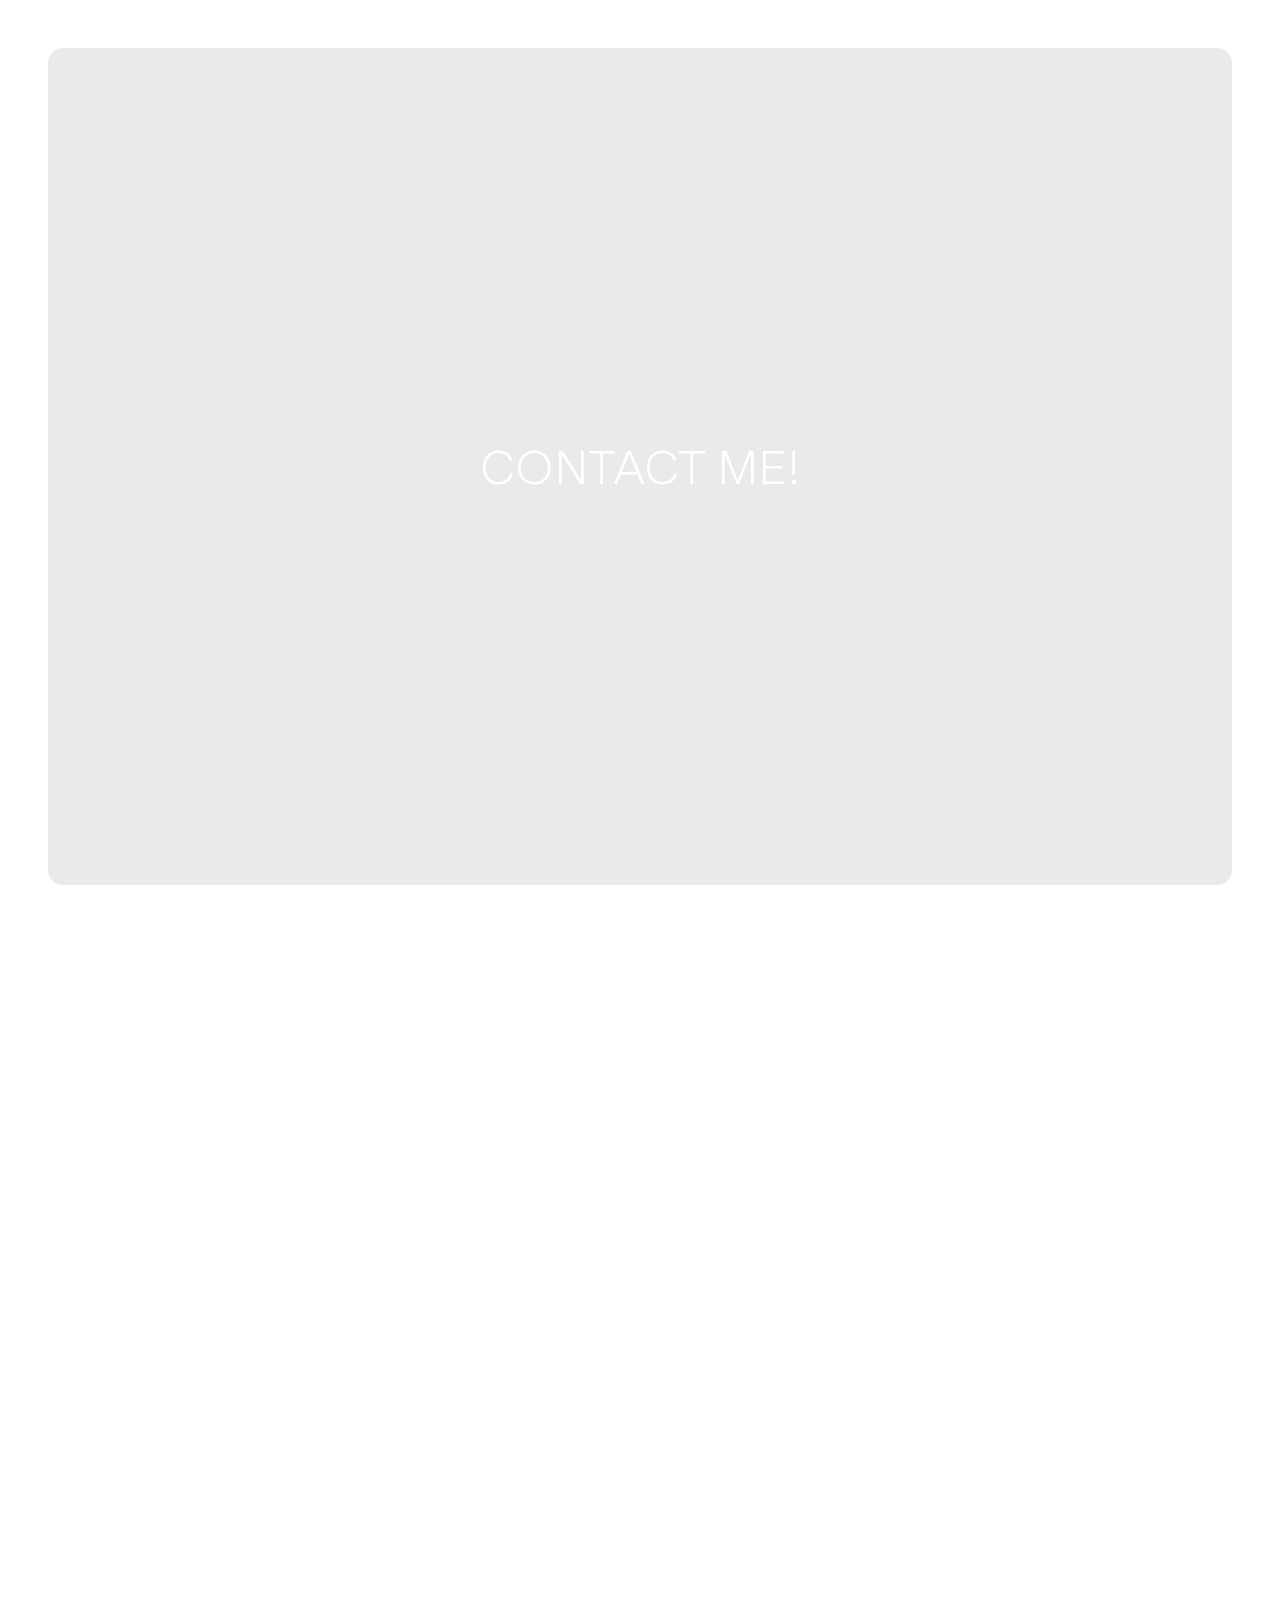
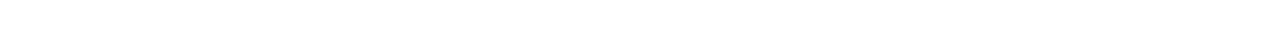
<file: public/accolades.html>
<!DOCTYPE html>
<html lang="en">

<head>
    <meta charset="UTF-8">
    <meta name="viewport" content="width=device-width, initial-scale=1.0">
    <title>Accolades</title>
    <link rel="stylesheet" href="../styles/style.css">
    <link rel="stylesheet" href="../styles/responsive.css">
    <link rel="stylesheet" href="https://unpkg.com/aos@next/dist/aos.css" />
    <link rel="shortcut icon" href="../images/gcl.ico" type="images/x-icon">
    <link rel="stylesheet" href="https://cdnjs.cloudflare.com/ajax/libs/font-awesome/6.0.0-beta3/css/all.min.css">
</head>

<body>
    <header>
        <a href="../index.html">
            <p data-aos="fade-down" data-aos-duration="1600">Home</p>
        </a>
        <a href="../public/aboutme.html">
            <p data-aos="fade-down" data-aos-duration="1400">About Me</p>
        </a>
        <a href="../public/skills.html">
            <p id="skills-link" data-aos="fade-down" data-aos-duration="1200">Skills</p>
        </a>
        <a href="../public/accolades.html">
            <p data-aos="fade-down" data-aos-duration="1000">Accolades</p>
        </a>
    </header>

    <i class="fa-solid fa-bars" id="menu-icon"></i>
    <nav id="mobile-menu" class="mobile-menu" data-aos="fade-down" data-aos-duration="1000">
        <a href="../index.html">Home</a>
        <a href="../public/aboutme.html">About Me</a>
        <a href="../public/skills.html" id="skills-link-mobile">Skills</a>
        <a href="../public/accolades.html">Accolades</a>
    </nav>

    <section id="contactme" data-aos="zoom-in" data-aos-duration="1000">
        <a href="#moko">
            <p data-aos="fade-right" data-aos-duration="1000">CONTACT ME!</p>
        </a>
    </section>
    <section id="moko" data-aos="zoom-in" data-aos-duration="1000">
        <a href="#email">
            <b>
                <p>CONTACTS</p>
            </b>
        </a>
        <div id="left">
            <p id="pp">
                <b>
                    <span>Send Me Message...</span>
                </b>
                <br>
                <textarea id="message" placeholder="Type your message here"></textarea>
                <br>
                <button><a id="sendWhatsappLink" href="#">Send</a></button>
            </p>
            <div id="right">
                <b>
                    <p>CONTACTz</p>
                </b>
                <b><i class="fa-sharp fa-solid fa-envelope"></i> EMAIL: </b><a
                    href="mailto:gftinity01@gmail.com">gftinity01@gmail.com</a><br>
                <br> <b><i class="fa-solid fa-phone"></i> PHONE: </b><a href="tel:+255758523353">+255 758 523
                    353</a><br>
                <br> <b><i class="fa-brands fa-instagram"></i> INSTAGRAM: </b><a
                    href="http://www.instagram.com/_gcl140/">_gcl140</a><br>
                <br> <b><i class="fa-brands fa-github"></i> GITHUB: </b><a
                    href="https://github.com/gcl140/">gcl140</a><br>
                <br> <b><i class="fa-brands fa-youtube"></i> YOUTUBE: </b><a
                    href="https://www.youtube.com/@gcl140">@gcl140</a><br>
            </div>
        </div>
    </section>
    <nav id="mobile-menu" class="mobile-menu" data-aos="fade-up" data-aos-duration="1000">
        <a href="../index.html">Home</a>
        <a href="../public/aboutme.html">About Me</a>
        <a href="../public/skills.html" id="skills-link-mobile">Skills</a>
        <a href="../public/accolades.html">Accolades</a>
    </nav>
    <div id="back-to-top">
        <i class="fas fa-arrow-up"></i>
    </div>
    <script src="../scripts/main.js"></script>
    <script>
        document.getElementById('sendWhatsappLink').addEventListener('click', function (event) {
            event.preventDefault(); // Prevent the default action of the link

            var phoneNumber = "+255758523353"; // Replace with the desired phone number
            var message = document.getElementById('message').value;
            var encodedMessage = encodeURIComponent(message);

            var whatsappLink = "https://wa.me/" + phoneNumber + "?text=" + encodedMessage;
            window.open(whatsappLink, '_blank');
        });
    </script>
    <script src="https://unpkg.com/aos@next/dist/aos.js"></script>
    <script>
        AOS.init();
    </script>
</body>

</html>


<!-- <a href="sms:+1234567890?body=Hello%20there,%20this%20is%20a%20pre-filled%20message!"></a> -->
</file>
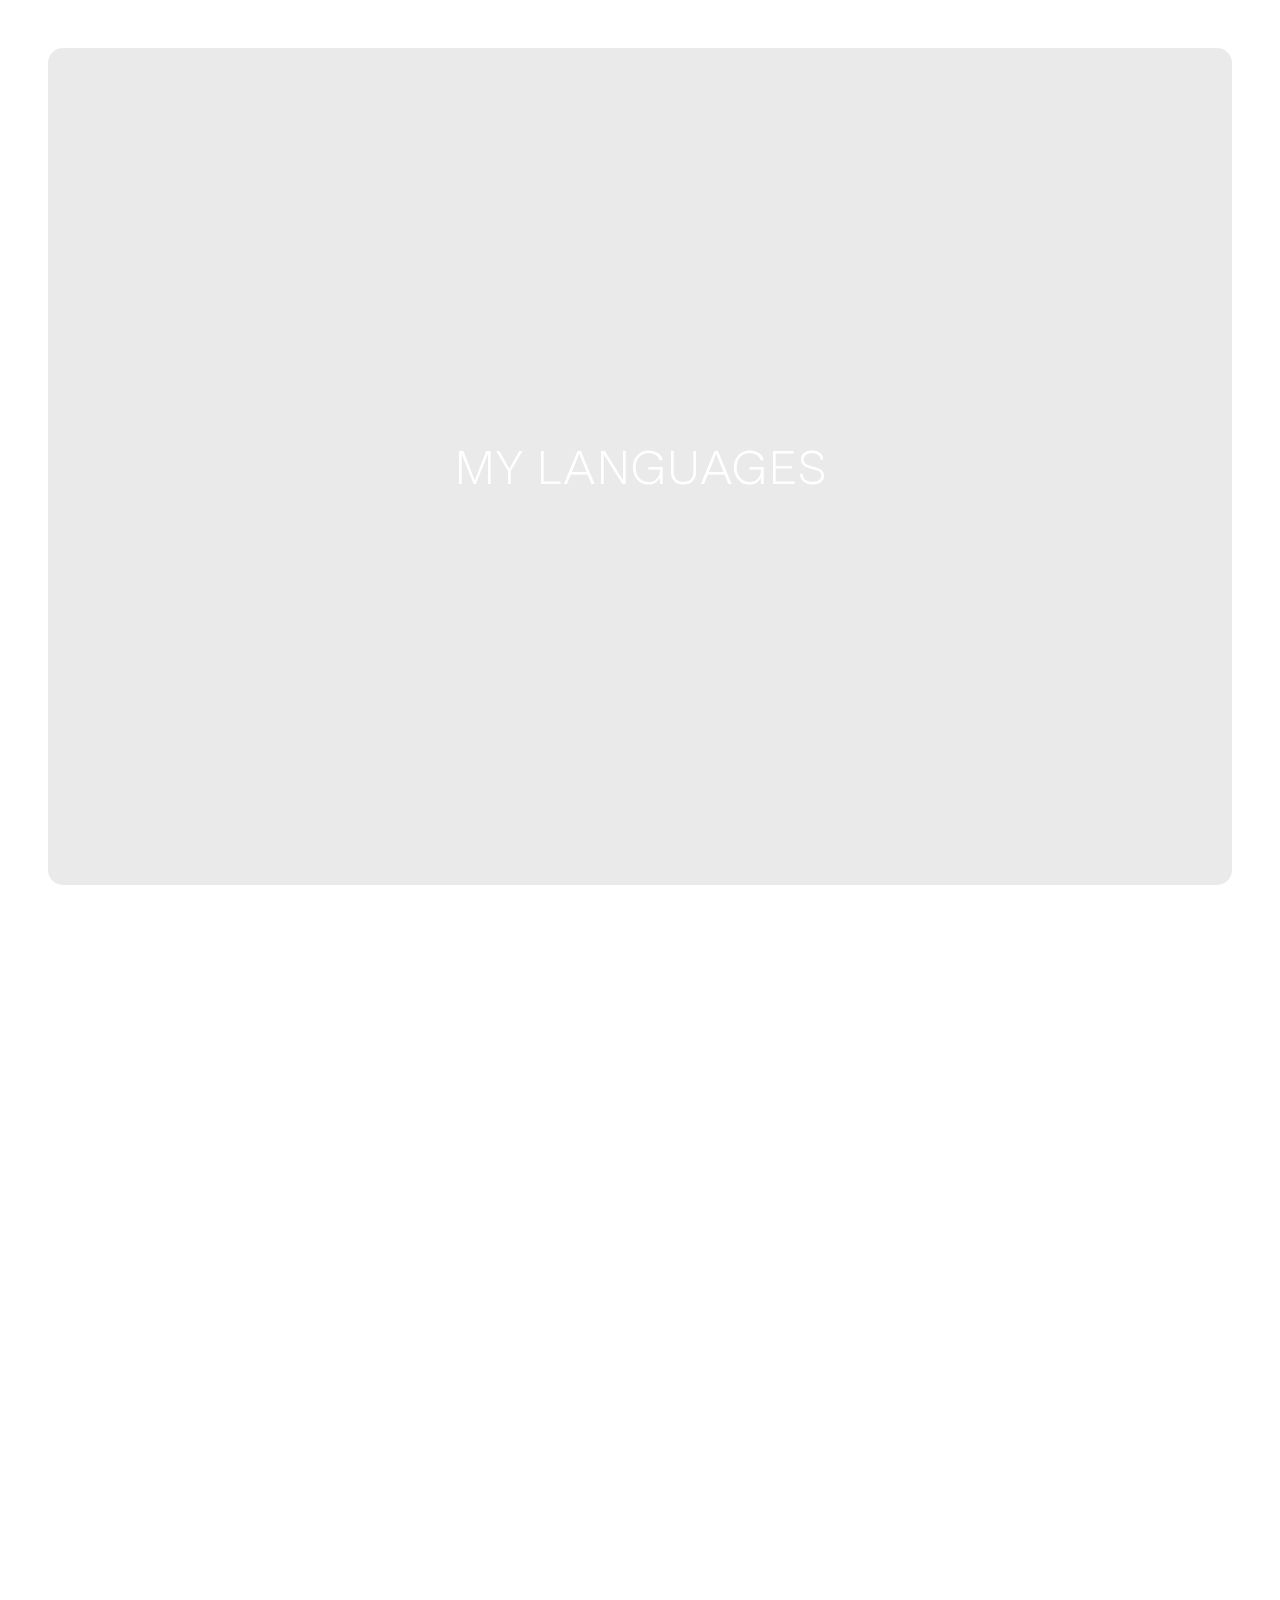
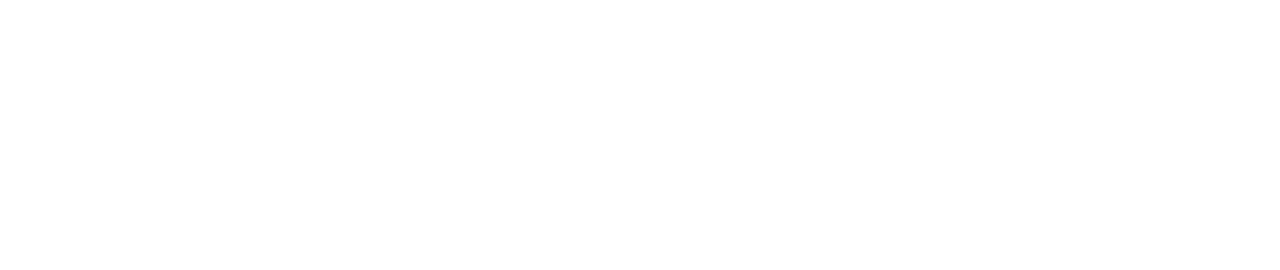
<file: public/programming.html>
<!DOCTYPE html>
<html lang="en">

<head>
    <meta charset="UTF-8">
    <meta name="viewport" content="width=device-width, initial-scale=1.0">
    <title>Programing</title>
    <link rel="stylesheet" href="../styles/style.css">
    <link rel="stylesheet" href="../styles/responsive.css">
    <link rel="shortcut icon" href="../images/gcl.ico" type="images/x-icon">
    <link rel="stylesheet" href="https://unpkg.com/aos@next/dist/aos.css" />
    <link rel="stylesheet" href="https://cdnjs.cloudflare.com/ajax/libs/font-awesome/6.0.0-beta3/css/all.min.css">
</head>

<body>
    <header>
        <a href="../index.html">
            <p data-aos="fade-down" data-aos-duration="1600">Home</p>
        </a>
        <a href="../public/adobe.html">
            <p data-aos="fade-down" data-aos-duration="1400">Adobe</p>
        </a>
        <a href="../public/music.html" id="skills-link">
            <p data-aos="fade-down" data-aos-duration="1200">Music</p>
        </a>
        <a href="../public/photography.html">
            <p data-aos="fade-down" data-aos-duration="1000">Photography</p>
        </a>
    </header>

    <i class="fa-solid fa-bars" id="menu-icon"></i>
    <nav id="mobile-menu" class="mobile-menu">
        <a href="../index.html">Home</a>
        <a href="../public/aboutme.html">About Me</a>
        <a href="../public/skills.html" id="skills-link-mobile">Skills</a>
        <a href="../public/accolades.html">Accolades</a>
    </nav>

    <a href="#skills">
        <section id="good" data-aos="zoom-out" data-aos-duration="1000" data-aos-mirror="true">
            <p data-aos="fade-right" data-aos-duration="1000" data-aos-mirror="true">MY LANGUAGES</p>
        </section>
    </a>

    <section id="skills">
        <div class="first">
            <a href="adobe.html">
                <div class="image-container" data-aos="zoom-out-right" data-aos-duration="1000" data-aos-mirror="true">
                    <img id="adobe"
                        src="[data-uri]"
                        alt="">
                    <p>HTML</p>
                    <div class="overlay">HTML</div>
                </div>
            </a>
            <a href="music.html">
                <div class="image-container" data-aos="zoom-out-right" data-aos-duration="1000" data-aos-mirror="true">
                    <img id="music"
                        src="[data-uri]"
                        alt="">
                    <p>CSS</p>
                    <div class="overlay">CSS</div>
                </div>
            </a>
        </div>
        <div class="second">
            <a href="photography.html">
                <div class="image-container" data-aos="zoom-out-left" data-aos-duration="1000" data-aos-mirror="true">
                    <img id="photography"
                        src="[data-uri]"
                        alt="">
                    <p>J/SCRIPT</p>
                    <div class="overlay">JavaScript</div>
                </div>
            </a>
            <a href="programming.html">
                <div class="image-container" data-aos="zoom-out-left" data-aos-duration="1000" data-aos-mirror="true">
                    <img id="programing"
                        src="[data-uri]"
                        alt="">
                    <p>PYTHON</p>
                    <div class="overlay">Python</div>
                </div>
            </a>
        </div>
    </section>
    <nav id="mobile-menu" class="mobile-menu">
        <a href="../index.html">Home</a>
        <a href="../public/adobe.html">Adobe</a>
        <a href="../public/music.html" id="skills-link-mobile">Music</a>
        <a href="../public/photography.html">Photography</a>
    </nav>
    <div id="back-to-top">
        <i class="fas fa-arrow-up"></i>
    </div>
    <script src="../scripts/main.js"></script>
    <script src="https://unpkg.com/aos@next/dist/aos.js"></script>
    <script>
        AOS.init();
    </script>
</body>

</html>
</file>
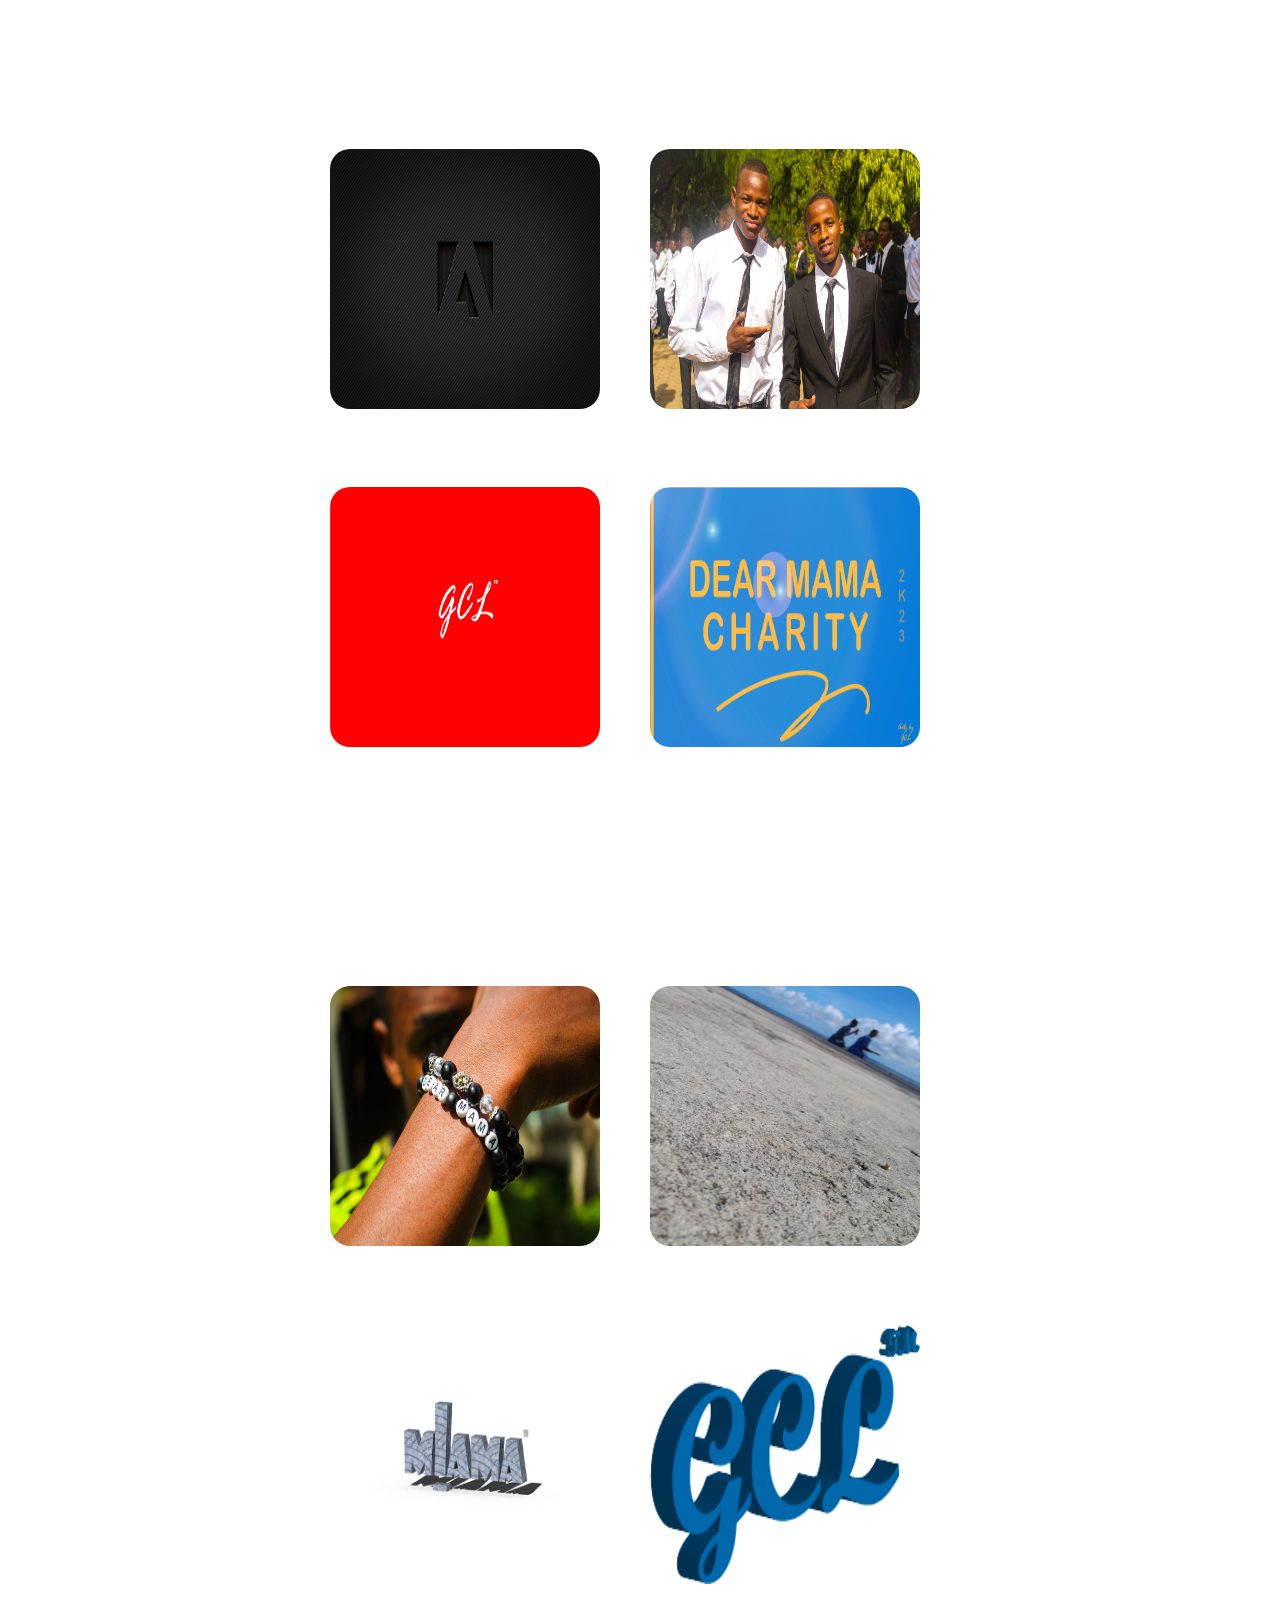
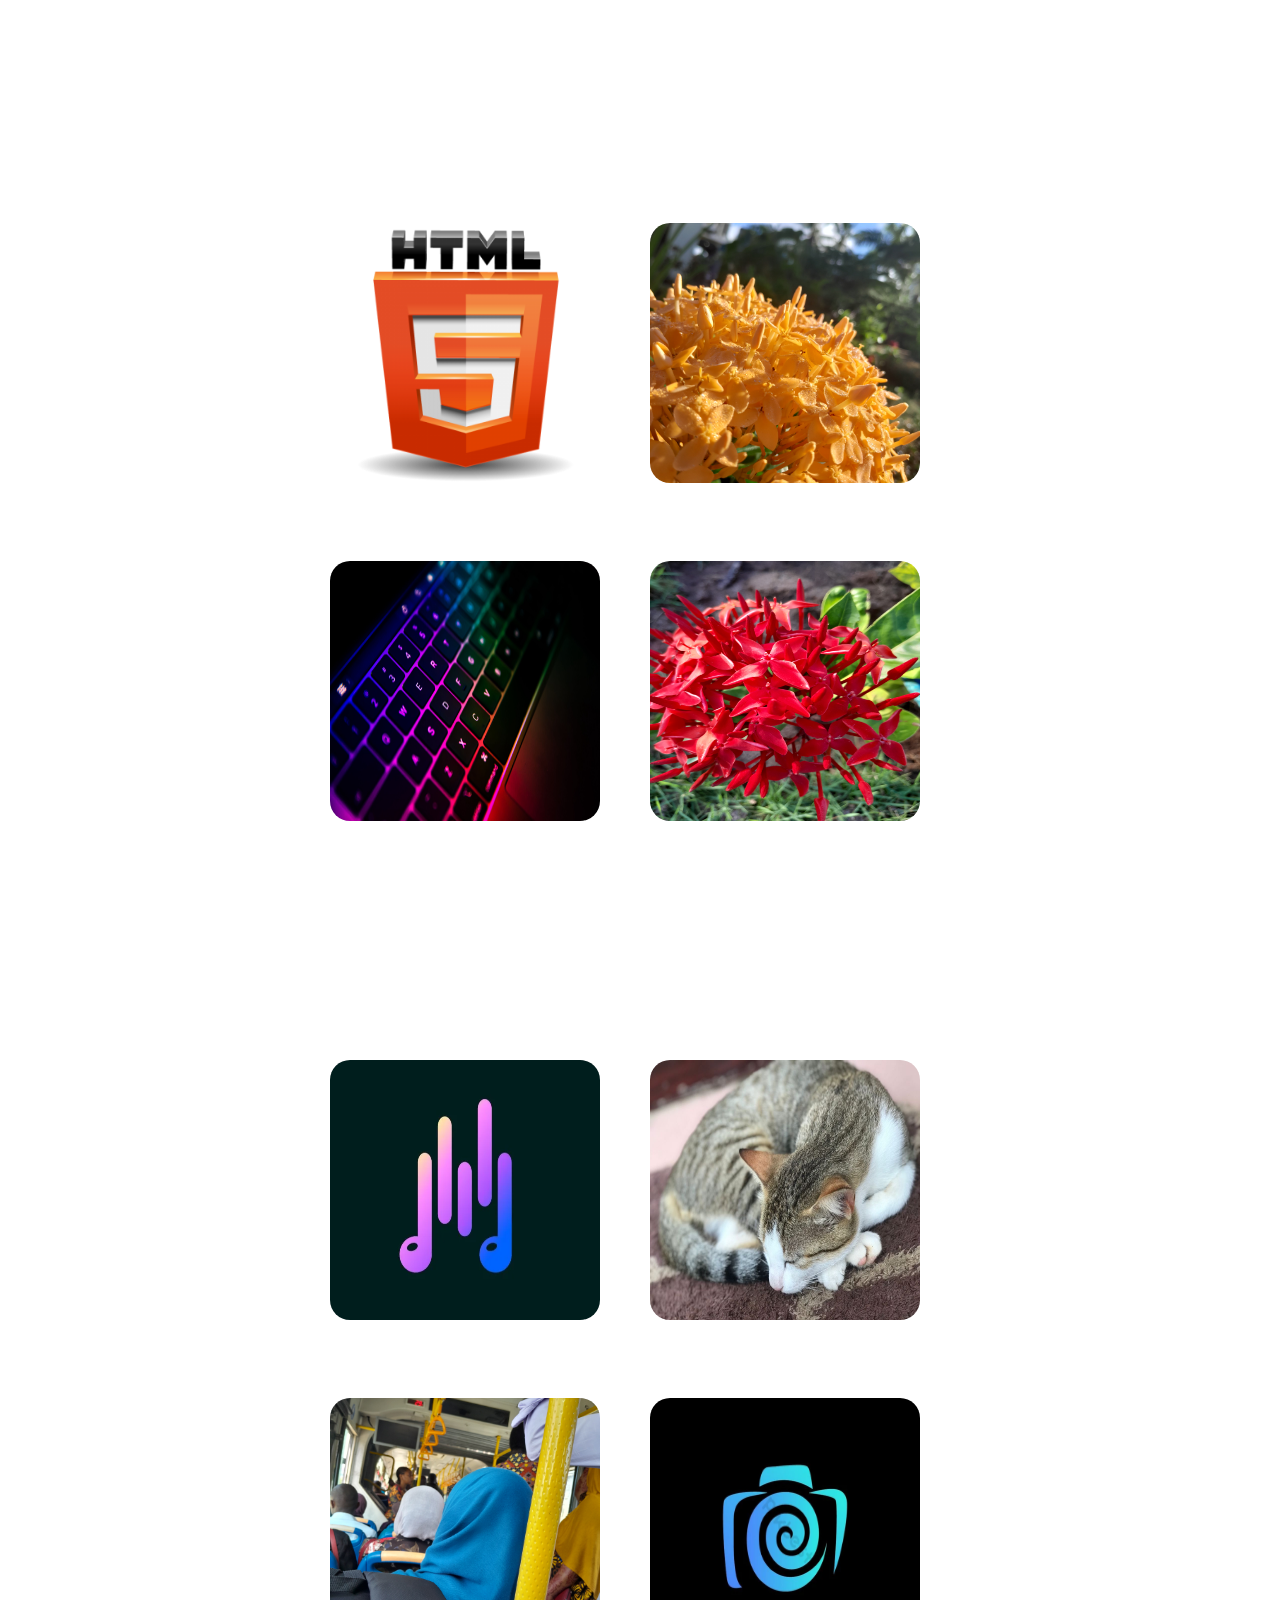
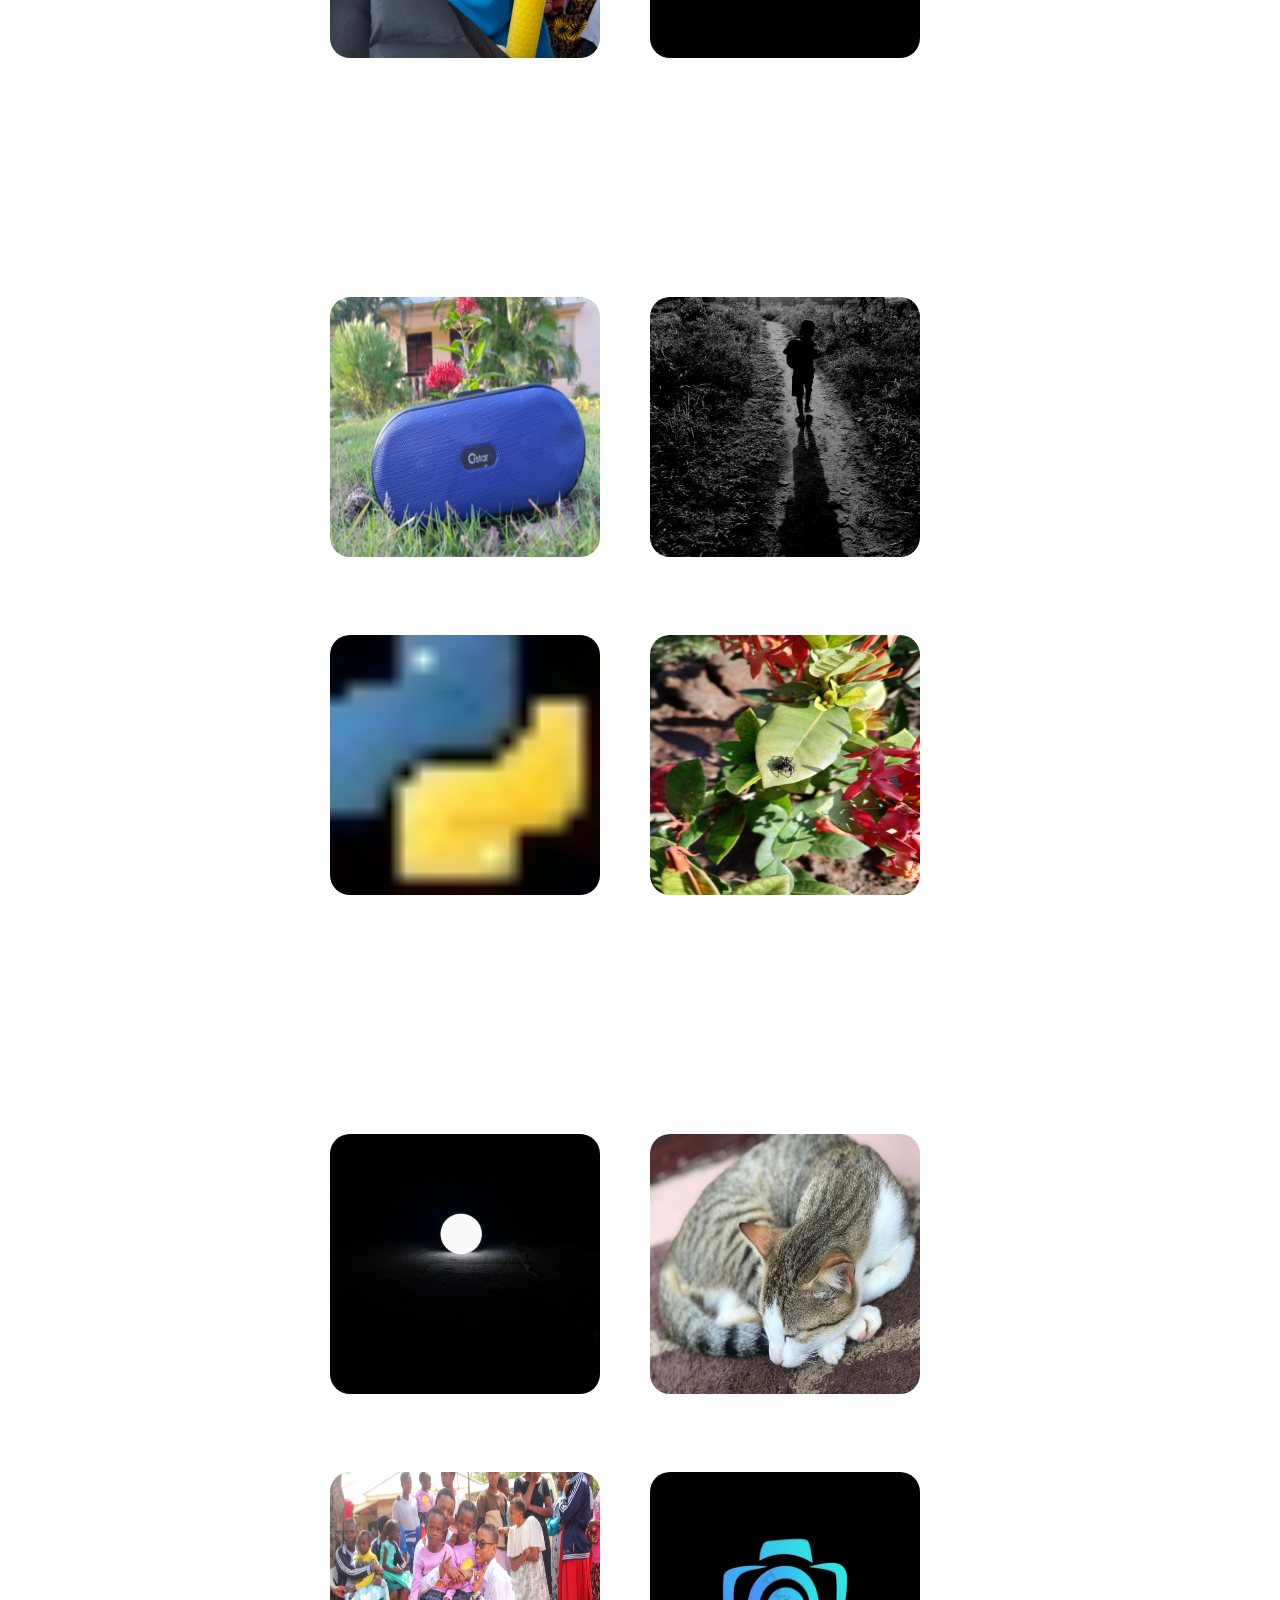
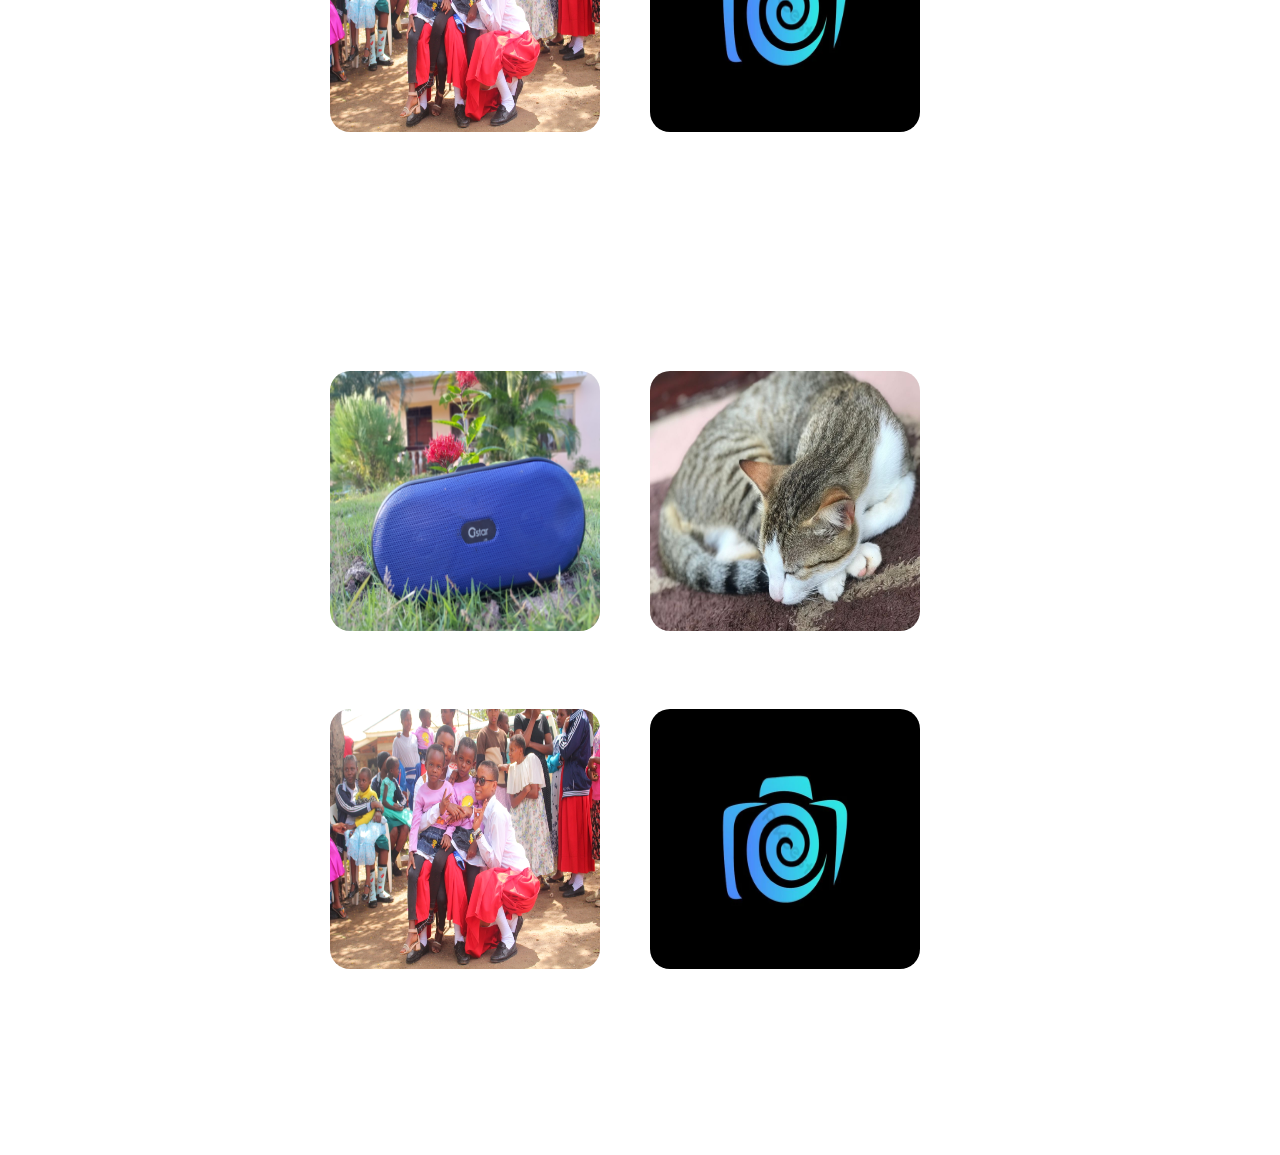
<file: public/support.html>
<!DOCTYPE html>
<html lang="en">

<head>
    <meta charset="UTF-8">
    <meta name="viewport" content="width=device-width, initial-scale=1.0">
    <title>Skills</title>
    <link rel="stylesheet" href="../styles/style.css">
    <link rel="stylesheet" href="../styles/responsive.css">
    <link rel="shortcut icon" href="../images/gcl.ico" type="images/x-icon">
    <link rel="stylesheet" href="https://cdnjs.cloudflare.com/ajax/libs/font-awesome/6.0.0-beta3/css/all.min.css">
    <link rel="stylesheet" href="https://unpkg.com/aos@next/dist/aos.css" />

</head>

<body>
    <header>
        <a href="../index.html">
            <p>Home</p>
        </a>
        <a href="../public/aboutme.html">
            <p>About Me</p>
        </a>
        <p><a href="../public/skills.html" id="skills-link">Skills</a></p>
        <a href="../public/accolades.html">
            <p>Accolades</p>
        </a>
    </header>

    <i class="fa-solid fa-bars" id="menu-icon"></i>


    <section id="skills">
        <div class="first">
            <a href="adobe.html">
                <div class="image-container">
                    <img id="adobe" src="../images/adobe 2.jpg" alt="">
                    <p>ADOBE</p>
                    <div class="overla">ADOBE</div>
                </div>
            </a>
            <a href="music.html">
                <div class="image-container">
                    <img id="music" src="../images/Artboard 1.png" alt="">
                    <div class="overla">MUSIC</div>
                    <p>MUSIC</p>

                </div>
            </a>
        </div>
        <div class="second">
            <a href="photography.html">
                <div class="image-container">
                    <img id="photography" src="../images/casfeta.jpg" alt="">
                    <p>P/GRAPHY</p>

                    <div class="overla">PHOTOGRAPHY</div>
                </div>
            </a>
            <a href="programming.html">
                <div class="image-container">
                    <img id="programing" src="../images/charity.png" alt="">
                    <p>coding</p>
                    <div class="overla">PROGRAMING</div>
                </div>
            </a>
        </div>
    </section>

    <section id="skills">
        <div class="first">
            <a href="adobe.html">
                <div class="image-container">
                    <img id="adobe" src="../images/chugga.jpg" alt="">
                    <p>ADOBE</p>
                    <div class="overla">ADOBE</div>
                </div>
            </a>
            <a href="music.html">
                <div class="image-container">
                    <img id="music" src="../images/design.png" alt="">
                    <div class="overla">MUSIC</div>
                    <p>MUSIC</p>

                </div>
            </a>
        </div>
        <div class="second">
            <a href="photography.html">
                <div class="image-container">
                    <img id="photography" src="../images/fromafar.jpg" alt="">
                    <p>P/GRAPHY</p>

                    <div class="overla">PHOTOGRAPHY</div>
                </div>
            </a>
            <a href="programming.html">
                <div class="image-container">
                    <img id="programing" src="../images/gcl.png" alt="">
                    <p>coding</p>
                    <div class="overla">PROGRAMING</div>
                </div>
            </a>
        </div>
    </section>

    <section id="skills">
        <div class="first">
            <a href="adobe.html">
                <div class="image-container">
                    <img id="adobe" src="../images/htmlo.png" alt="">
                    <p>ADOBE</p>
                    <div class="overla">ADOBE</div>
                </div>
            </a>
            <a href="music.html">
                <div class="image-container">
                    <img id="music" src="../images/kbd.jpg" alt="">
                    <div class="overla">MUSIC</div>
                    <p>MUSIC</p>

                </div>
            </a>
        </div>
        <div class="second">
            <a href="photography.html">
                <div class="image-container">
                    <img id="photography" src="../images/kunduz 2.jpg" alt="">
                    <p>P/GRAPHY</p>

                    <div class="overla">PHOTOGRAPHY</div>
                </div>
            </a>
            <a href="programming.html">
                <div class="image-container">
                    <img id="programing" src="../images/kunduz.jpg" alt="">
                    <p>coding</p>
                    <div class="overla">PROGRAMING</div>
                </div>
            </a>
        </div>
    </section>

    <section id="skills">
        <div class="first">
            <div class="image-container">
                <img id="adobe" src="../images/musica.jpeg" alt="">
                <p>ADOBE</p>
                <div class="overla">ADOBE</div>
            </div>
            </a>
            <div class="image-container">
                <img id="music" src="../images/mwendokasi.jpg" alt="">
                <div class="overla">MUSIC</div>
                <p>MUSIC</p>

            </div>
            </a>
        </div>
        <div class="second">
            <a href="photography.html">
                <div class="image-container">
                    <img id="photography" src="../images/paka.jpeg" alt="">
                    <p>P/GRAPHY</p>

                    <div class="overla">PHOTOGRAPHY</div>
                </div>
            </a>
            <a href="programming.html">
                <div class="image-container">
                    <img id="programing" src="../images/photography-icon-logo-symbol-vector-design_1605181.png" alt="">
                    <p>coding</p>
                    <div class="overla">PROGRAMING</div>
                </div>
            </a>
        </div>
    </section>

    <section id="skills">
        <div class="first">
            <!-- <a href="adobe.html"> -->
            <div class="image-container">
                <img id="adobe" src="../images/radio.jpg" alt="">
                <p>ADOBE</p>
                <div class="overla">ADOBE</div>
            </div>
            </a>
            <!-- <a href="music.html"> -->
            <div class="image-container">
                <img id="music" src="../images/python.jpg" alt="">
                <div class="overla">MUSIC</div>
                <p>MUSIC</p>

            </div>
            </a>
        </div>
        <div class="second">
            <!-- <a href="photography.html"> -->
            <div class="image-container">
                <img id="photography" src="../images/schooling .jpg" alt="">
                <p>P/GRAPHY</p>

                <div class="overla">PHOTOGRAPHY</div>
            </div>
            </a>
            <!-- <a href="programming.html"> -->
            <div class="image-container">
                <img id="programing" src="../images/spider.jpg" alt="">
                <p>coding</p>
                <div class="overla">PROGRAMING</div>
            </div>
            </a>
        </div>
    </section>

    <section id="skills">
        <div class="first">
            <!-- <a href="adobe.html"> -->
            <div class="image-container">
                <img id="adobe" src="../images/thelights.jpg" alt="">
                <p>ADOBE</p>
                <div class="overla">ADOBE</div>
            </div>
            </a>
            <!-- <a href="music.html"> -->
            <div class="image-container">
                <img id="music" src="../images/twins.JPG" alt="">
                <div class="overla">MUSIC</div>
                <p>MUSIC</p>

            </div>
            </a>
        </div>
        <div class="second">
            <!-- <a href="photography.html"> -->
            <div class="image-container">
                <img id="photography" src="../images/paka.jpeg" alt="">
                <p>P/GRAPHY</p>

                <div class="overla">PHOTOGRAPHY</div>
            </div>
            </a>
            <!-- <a href="programming.html"> -->
            <div class="image-container">
                <img id="programing" src="../images/photography-icon-logo-symbol-vector-design_1605181.png" alt="">
                <p>coding</p>
                <div class="overla">PROGRAMING</div>
            </div>
            </a>
        </div>
    </section>

    <section id="skills">
        <div class="first">
            <!-- <a href="adobe.html"> -->
            <div class="image-container">
                <img id="adobe" src="../images/radio.jpg" alt="">
                <p>ADOBE</p>
                <div class="overla">ADOBE</div>
            </div>
            </a>
            <!-- <a href="music.html"> -->
            <div class="image-container">
                <img id="music" src="../images/twins.JPG" alt="">
                <div class="overla">MUSIC</div>
                <p>MUSIC</p>

            </div>
            </a>
        </div>
        <div class="second">
            <div class="image-container">
                <img id="photography" src="../images/paka.jpeg" alt="">
                <p>P/GRAPHY</p>

                <div class="overla">PHOTOGRAPHY</div>
            </div>
            </a>
            <div class="image-container">
                <img id="programing" src="../images/photography-icon-logo-symbol-vector-design_1605181.png" alt="">
                <p>coding</p>
                <div class="overla">PROGRAMING</div>
            </div>
            </a>
        </div>
    </section>



    <nav id="mobile-menu" class="mobile-menu">
        <a href="../index.html">Home</a>
        <a href="../public/aboutme.html">About Me</a>
        <a href="../public/skills.html" id="skills-link-mobile">Skills</a>
        <a href="../public/accolades.html">Accolades</a>
    </nav>
    <div id="back-to-top">
        <i class="fas fa-arrow-up"></i>
    </div>
    <script src="../scripts/main.js"></script>
</body>

</html>
</file>
<file: styles/style.css>
@font-face {
    font-family: messi;
    src: url(../assets/MessinaSans-Light.ttf);
}

@font-face {
    font-family: lovelo;
    src: url(../assets/Spotyfied\ Me.ttf);
}

@font-face {
    font-family: tech;
    src: url(../assets/OriginTech\ personal\ use.otf);
}

html {
    scroll-behavior: smooth;
}

* {
    box-sizing: border-box
}

body {
    font-family: messi;
    background-image: url(https://siukokouu.netlify.app/images/kbd.jpg);
    background-position: center;
    color: white;
    padding: 40px;
    background-size: cover;
}

section {
    width: 100%;
    height: 740px;
    height: 93vh;
    display: flex;
    align-items: center;
    justify-content: center;
    background-color: rgba(128, 128, 128, 0.164);
    padding: 20px;
    margin-bottom: 100px;
    border-radius: 15px;
    font-size: 3em;
    text-align: center;
}

a {
    text-decoration: none;
    color: inherit;
}

header {
    position: fixed;
    top: 0;
    left: 0%;
    width: 100%;
    height: 20px;
    display: flex;
    flex-direction: row;
    align-items: center;
    justify-content: center;
    padding: 20px;
    text-align: center;
}

header p {
    padding: 40px;
    font-size: 1.2em;
}

header p:hover {
    padding: 40px;
    padding-bottom: 20px;
    border-bottom: 2px solid #28a745;
    transition: 0.4s ease-in-out !important;
    cursor: pointer;
}

header img {
    padding: 40px;
    margin-right: 800px;
}

#Interested, #gclo, #fromafar, #Languages, #thestory, #skills, #moko {
    margin-bottom: 0em !important;
    padding-bottom: 0em !important;
}

#Hi, #Gift, #Interested {
    font-family: lovelo;

}

leg {
    color: #6bdb85;
    animation: animateee 5s linear infinite;
}

@keyframes animateee {
    100% {
        filter: hue-rotate(360deg);
    }
}

leg:hover {
    color: #836bdb;
}

#Giftstory, #thestory {
    font-family: lovelo;
}

#thestory {
    height: fit-content;
    font-size: 25px;
    flex-direction: column;
    text-align: left;
}

#skills {
    background-color: #28a74600;
    display: flex;
    align-items: center;
    justify-content: center;
}

.first, .second {
    height: 93vh;
    width: 50%;
    margin-right: 30px;
    display: flex;
    flex-direction: column;
    justify-content: center;
}

.adobe, .music, .photography, .programing {
    background-color: rgba(128, 128, 128, 0.562);
    width: 50%;
    height: 56.4vh;
    border-radius: 20px;
    padding: 10px;
    display: flex;
    align-items: center;
    justify-content: center;
}

.adobe, .photography {
    margin-bottom: 30px;
}

.first {
    align-items: flex-end;
}

.second {
    align-items: flex-start;
}

#adobe, #music, #photography, #programing {
    width: 270px;
    height: 260px;
    border-radius: 20px;
}

.image-container {
    position: relative;
    width: 270px;
    max-width: 300px;
    margin: 10px;
}

.image-container img {
    width: 100%;
    height: auto;
    display: block;
}

.overlay {
    position: absolute;
    top: 0;
    bottom: 0;
    left: 0;
    right: 0;
    height: 100%;
    width: 100%;
    opacity: 0;
    transition: .5s ease;
    background-color: rgba(0, 0, 0, 0.5);
    display: flex;
    justify-content: center;
    align-items: center;
    color: white;
    font-size: 30px;
    text-align: center;
    font-family: tech;
}

.image-container:hover .overlay {
    opacity: 1;
    border-radius: 20px;
}

.image-container p {
    display: none;
}

.gallary p {
    display: flex;
    flex-direction: column;
    align-items: flex-start;
    justify-content: flex-end;
    flex: 40%;
}

section span {
    font-size: 1em;
    font-family: lovelo;
    color: rgb(193, 215, 255);
}


#dearmamaa, #miama, #gcl {
    display: flex;
    background-size: cover;
    justify-content: flex-start;
    flex-direction: column-reverse;
    flex-wrap: wrap;
    align-content: stretch;
}

#dearmamaa {
    background-image: url(https://siukokouu.netlify.app/images/charity.png) !important;
}

#miama {
    background-image: url(https://siukokouu.netlify.app/images/design.png) !important;
}

#gcl {
    background-image: url(https://siukokouu.netlify.app/images/Artboard%201.png) !important;
}


#cat, #spidy, #chugga, #broos, #radioo, #flower, #twins, #schoolkid, #flower2, #thelights, #mwendokasi, #fromafar {
    display: flex;
    background-size: cover;
    background-position: center;
    justify-content: flex-start;
    flex-direction: column-reverse;
    flex-wrap: wrap;
    align-content: stretch;
    background-color: transparent;
    border-radius: 20px;
}

#cat {
    background-image: url(https://siukokouu.netlify.app/images/paka.jpeg) !important;
}

span #cat, #spidy, #broos {
    color: black !important;
}

#spidy {
    background-image: url(https://siukokouu.netlify.app/images/spider.jpg) !important;
}

#chugga {
    background-image: url(https://siukokouu.netlify.app/images/chugga.jpg) !important;
}

#broos {
    background-image: url(https://siukokouu.netlify.app/images/casfeta.jpg) !important;
}

#radioo {
    background-image: url(https://siukokouu.netlify.app/images/radio.jpg) !important;
}

#flower {
    background-image: url(https://siukokouu.netlify.app/images/kunduz.jpg) !important;
}

#twins {
    background-image: url(https://siukokouu.netlify.app/images/twins.JPG) !important;
}

#schoolkid {
    background-image: url(https://siukokouu.netlify.app/images/schooling\ .jpg) !important;
}

#flower2 {
    background-image: url(https://siukokouu.netlify.app/images/kunduz\ 2.jpg) !important;
}

#thelights {
    background-image: url(https://siukokouu.netlify.app/images/thelights.jpg) !important;
}

#mwendokasi {
    background-image: url(https://siukokouu.netlify.app/images/mwendokasi.jpg) !important;
}

#fromafar {
    background-image: url(https://siukokouu.netlify.app/images/fromafar.jpg) !important;
}

@keyframes glow {
    0% {
        box-shadow: 0 0 5px #fff;
    }

    50% {
        box-shadow: 0 0 20px #ff0;
    }

    100% {
        box-shadow: 0 0 5px #fff;
    }
}

.glow {
    animation: glow 1s infinite alternate;
}

#moko {
    height: fit-content;
    font-size: 2em;
    flex-direction: column;
    text-align: left;
}

.menu-icon {
    font-size: 2em;
    cursor: pointer;
    display: none;
}

.menu {
    display: flex;
    flex-direction: column;
    align-items: center;
    display: none;
    overflow: hidden;
    transition: max-height 0.5s ease-out;
}

.menu a {
    width: 100%;
    text-align: center;
    padding: 10px 0;
}

.fa-bars {
    font-size: 1.5em;
}

#back-to-top {
    position: fixed;
    bottom: 20px;
    right: 20px;
    width: 45px;
    height: 45px;
    padding: 10px;
    background-color: rgba(0, 0, 0, 0.5);
    border-radius: 100%;
    display: flex;
    align-items: center;
    justify-content: center;
    flex-direction: column;
    cursor: pointer;
    opacity: 0;
    transition: opacity 0.3s ease-in-out;
    z-index: 1000;
}

#back-to-top i {
    color: white;
    font-size: 0.7cm;
}

#back-to-top.show {
    opacity: 0.6;
}

#message {
    height: 260px;
    width: 400px;
    font-family: inherit;
    border-radius: 10px 10px;
    line-height: 2em;
    word-spacing: 0.1em;
    text-align: start;
    overflow-x: hidden;
    padding: 10px;
    background-color: rgb(188, 231, 231);
    font-size: 0.7em;

}

#moko button {
    font-family: inherit;
    font-size: 0.5em;
    padding: 10px;
    height: fit-content;
    width: fit-content;
    border-radius: 10px;
}

#moko #left {
    display: flex;
    flex-direction: row;
    margin-right: 30px;
}

#moko #pp {
    display: flex;
    flex-direction: column;
}

#moko #right {
    padding-left: 50px;
}

#moko span {
    font-family: inherit;
    color: white;
    text-transform: uppercase;
    text-align: center;
}
</file>
<file: styles/responsive.css>
/* Mobile (Default) */
@media (max-width: 536px) {

    body {
        padding: 20px;
    }

    header {
        flex-direction: column;
        padding: 10px;
        position: relative;
        display: none;
    }

    #back-to-top {
        justify-content: space-between;
        bottom: 10px;
        right: 10px;
    }

    #Hi div {
        width: 30% !important;
    }

    #moko {
        height: fit-content;
    }

    #moko #right {
        padding-left: 20px;
    }

    #moko #left {
        flex-direction: column;
    }

    #moko {
        font-size: 16px;
    }

    #message {
        height: 130px;
        width: 250px;
    }

    #Interested div {
        width: 30% !important;
        padding-bottom: 100% !important;
    }

    header p {
        padding: 10px;
        font-size: 1em;
    }

    .menu-icon {
        font-size: 2em;
        cursor: pointer;
        display: none;
    }

    #moko p {
        font-size: 22px;
    }

    #email, #phone, #youtube, #github, #instagram {
        display: none;
    }

    #moko {
        padding: 20px;
    }

    .menu {
        display: flex;
        flex-direction: column;
        align-items: center;
        display: none;
        overflow: hidden;
        transition: max-height 0.5s ease-out;
    }

    .menu a {
        width: 100%;
        text-align: center;
        padding: 10px 0;
    }

    section {
        font-size: 1.5em;
        padding: 10px;
        margin-bottom: 50px;
    }

    .first, .second {
        width: 100%;
        margin-right: 0;
        margin-bottom: 30px;
        flex-direction: row;
    }

    .overlay {
        background-color: rgba(240, 248, 255, 0);
        display: block;
        opacity: 0;
    }

    .adobe, .music, .photography, .programing {
        width: 100%;
        height: auto;
    }

    #adobe, #music, #photography, #programing {
        width: 140px;
        height: 140px;
    }

    .image-container:hover .overlay {
        opacity: 0;
    }

    .image-container {
        width: 100%;
    }

    .image-container p {
        display: block;
        font-family: tech;
    }

    #skills {
        flex-direction: column;
        margin-bottom: 0em;
        padding-bottom: 0em;
    }

    .giphy-embed2 {
        width: 150px;
        height: 500px;
        position: absolute;
        left: -180px;
    }

    #Interested a {
        text-wrap: balance;
    }

    #Interested {
        display: flex;
        align-items: center;
        justify-content: center;
        flex-direction: row-reverse;
    }

    nav {
        display: block;
        font-size: 2em;
        cursor: pointer;
    }

    #mobile-menu {
        display: none;
        flex-direction: column;
        position: absolute;
        top: 60px;
        left: 0;
        width: 35%;
        height: fit-content;
        padding: 10px;
        background-color: rgba(0, 0, 0, 0.726);
        border-radius: 5px;
        overflow: hidden;
        max-height: 0;
        transition: max-height 0.5s ease-out;
        z-index: 1000;
    }

    .mobile-menu {
        display: flex;
        flex-direction: column;
    }

    #mobile-menu a {
        padding: 10px;
        color: white;
        text-decoration: none;
        text-align: center;
        font-size: 16px;
        border-bottom: 1px solid rgba(128, 128, 128, 0.5);
    }

    #mobile-menu.show {
        display: flex;
        max-height: 300px;
    }

    #mobile-menu.show:hover {
        display: flex;
        max-height: 300px;
    }

    #Hi {
        border-top-left-radius: 0em;
    }

    i {
        margin-bottom: 20px;
    }


    #dearmamaa, #miama, #gcl {
        background-position: center;

    }
}


/* Tablet */
@media (min-width: 768px) {
    #menu-icon {
        display: none;
    }

    header {
        flex-direction: row;
    }

    header p {
        font-size: 1.2em;
    }

    section {
        font-size: 2em;
    }

    .first, .second {
        width: 100%;
    }

    .adobe, .music, .photography, .programing {
        width: 100%;
    }

    .image-container {
        width: 50%;
    }
}

/* Desktop */
@media (min-width: 1024px) {
    body {
        padding: 40px;
    }

    header {
        flex-direction: row;
        padding: 20px;
    }

    header p {
        padding: 40px;
        font-size: 1.2em;
    }

    section {
        font-size: 3em;
        padding: 20px;
        margin-bottom: 100px;
    }

    .menu-icon {
        display: none;
    }

    .menu {
        display: flex !important;
        flex-direction: row;
        max-height: none;
    }


    .first, .second {
        width: 50%;
        margin-right: 30px;
    }

    .adobe, .music, .photography, .programing {
        width: 50%;
        height: 56.4vh;
    }

    .image-container {
        width: 270px;
    }

    #skills {
        flex-direction: row;
    }

    #menu-icon, #mobile-menu {
        display: none;
    }

}
</file>
